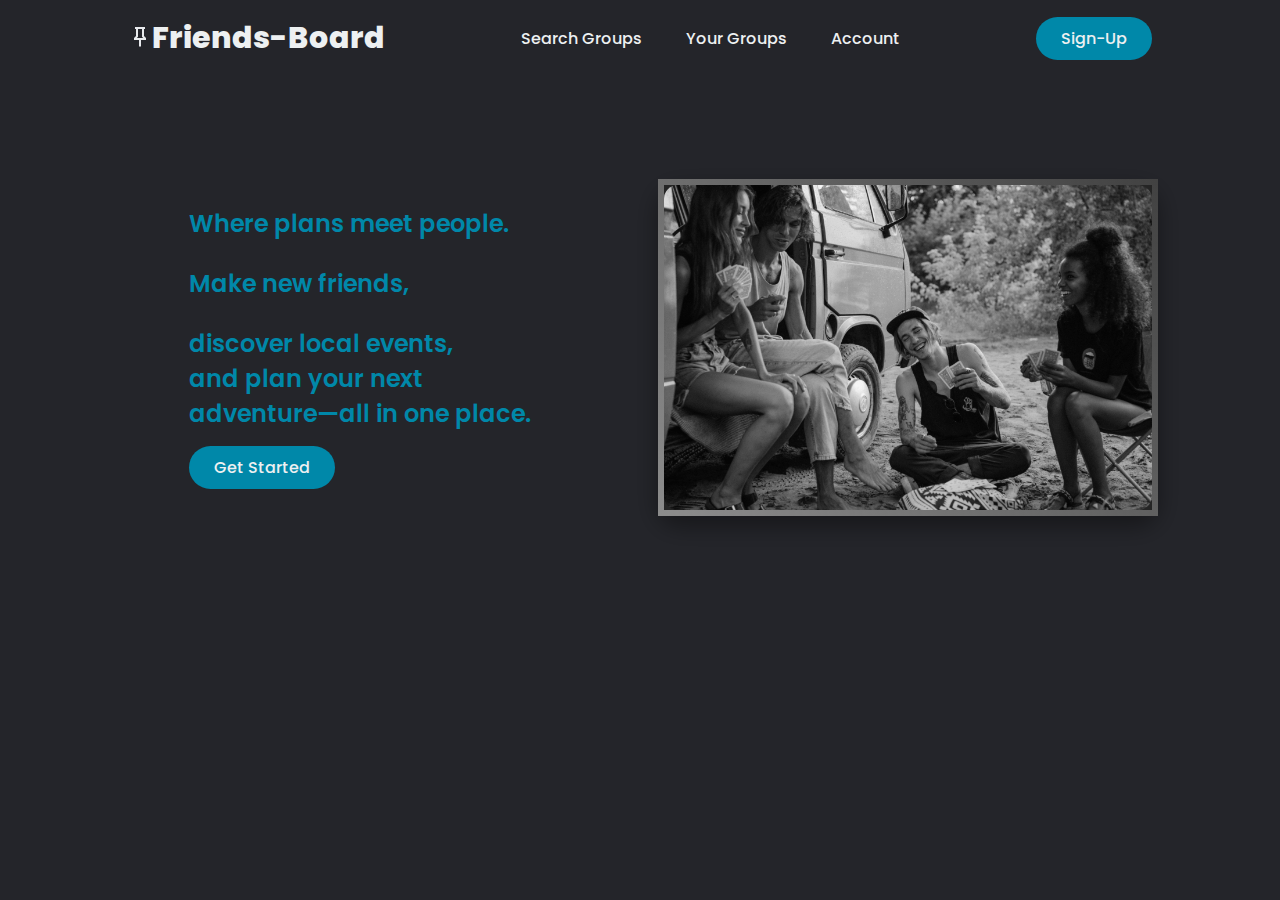
<file: index.html>
<!DOCTYPE html>
<html lang="en">
<head>
    <meta charset="UTF-8">
    <meta name="viewport" content="width=device-width, initial-scale=1.0">
    <title>Friends-Board</title>
    <link rel="stylesheet" href="homepage.css"></link>
    <script src="homepage.js" defer></script>
</head>
<body>
    <header>
        <a class="logo" href="index.html"><svg xmlns="http://www.w3.org/2000/svg" height="24px" viewBox="0 -960 960 960" width="24px" fill="#e8eaed"><path d="m640-480 80 80v80H520v240l-40 40-40-40v-240H240v-80l80-80v-280h-40v-80h400v80h-40v280Zm-286 80h252l-46-46v-314H400v314l-46 46Zm126 0Z"/></svg>Friends-Board</a>
        <nav>
            <ul class="navlinks">
                <li><a href="#" class="protected-link">Search Groups</a></li>
                <li><a href="#" class="protected-link">Your Groups</a></li>
                <li><a href="#" class="protected-link">Account</a></li>
            </ul>
            <div id="popup" class="popup-message">
                <p>This feature is available for logged-in users only.</p>
            </div>
        </nav>
        <a class="login" href="login/login.html"><button type="submit">Sign-Up</button></a>

    </header>
<div class="frontpage">
    <div class="intro">
        <a class="intro-discover">Where plans meet people.</a><br>
        <a class="intro-meet">Make new friends,</a><br>
        <a class="intro-and">discover local events,</a>
        <a class="intro-or">and plan your next adventure—all in one place.</a>
        <a href="login/login.html" class="get-started-btn"><button type="button">Get Started</button></a>
    </div>
    <img src="images/pexels-koolshooters-8974501.jpg" alt="https://www.pexels.com/" class="image">
</div>

    </nav>
    </header>
</body>
</html>
</file>
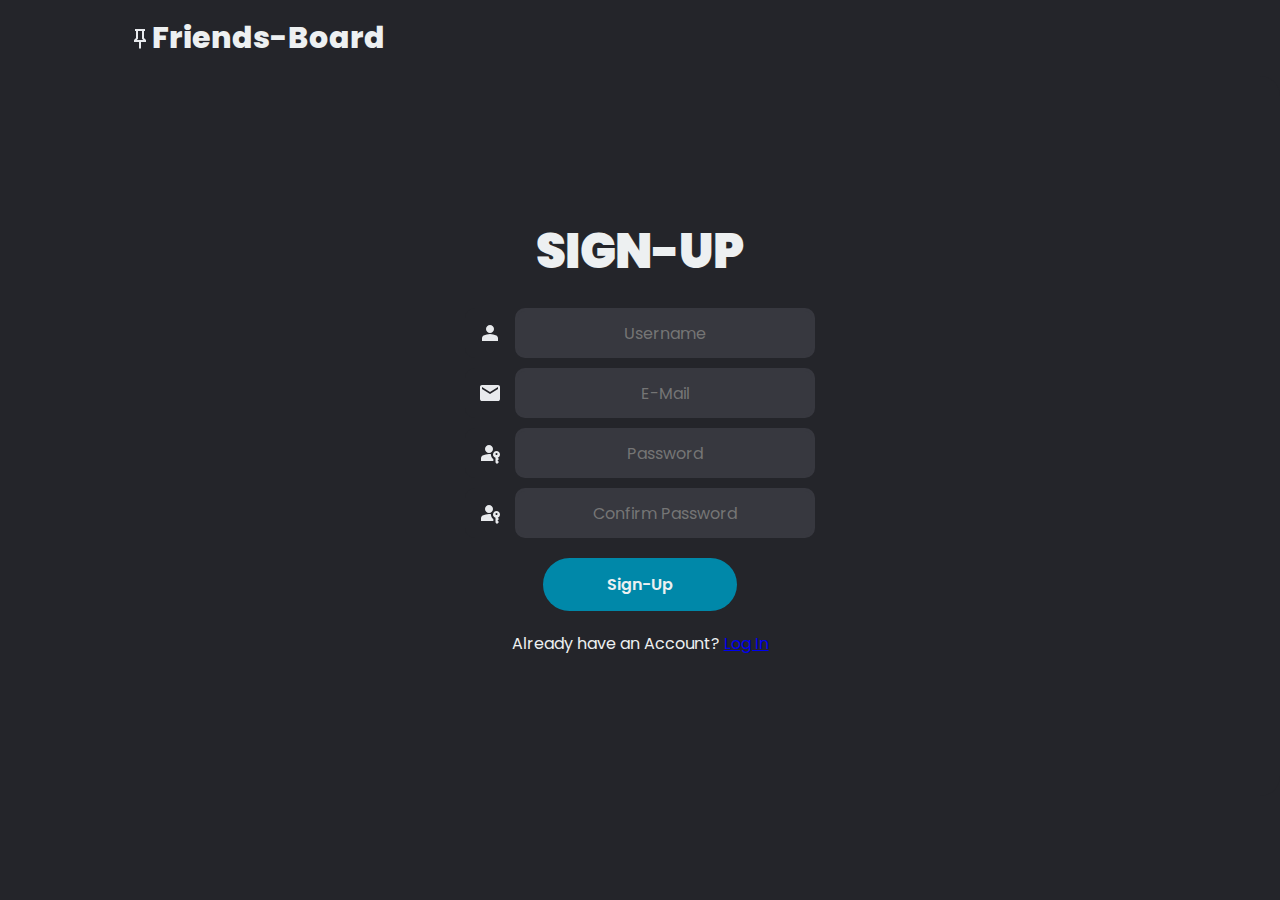
<file: login/login.html>
<!DOCTYPE html>
<html lang="en">
<head>
    <meta charset="UTF-8">
    <meta name="viewport" content="width=device-width, initial-scale=1.0">
    <title>Friends-Board</title>
    <link rel="stylesheet" href="login.css"></link>
    <script type="text/javascript" src="login.js" defer></script>
</head>
<body>
    <a class="logo" href="../index.html"><svg xmlns="http://www.w3.org/2000/svg" height="24px" viewBox="0 -960 960 960" width="24px" fill="#e8eaed"><path d="m640-480 80 80v80H520v240l-40 40-40-40v-240H240v-80l80-80v-280h-40v-80h400v80h-40v280Zm-286 80h252l-46-46v-314H400v314l-46 46Zm126 0Z"/></svg>Friends-Board</a>
    <div class="wrapper">
        <h1>Sign-Up</h1>
        <p id="error-message"></p>
        <form id="form" action="signup.php" method="POST">
            <div>
                <label for="username-input">
                    <svg xmlns="http://www.w3.org/2000/svg" height="24px" viewBox="0 -960 960 960" width="24px" fill="#e8eaed"><path d="M480-480q-66 0-113-47t-47-113q0-66 47-113t113-47q66 0 113 47t47 113q0 66-47 113t-113 47ZM160-160v-112q0-34 17.5-62.5T224-378q62-31 126-46.5T480-440q66 0 130 15.5T736-378q29 15 46.5 43.5T800-272v112H160Z"/></svg>
                </label>
                <input type="text" name="username" id="username-input" placeholder="Username">
            </div>
            <div>
                <label for="email-input">
                    <svg xmlns="http://www.w3.org/2000/svg" height="24px" viewBox="0 -960 960 960" width="24px" fill="#e8eaed"><path d="M160-160q-33 0-56.5-23.5T80-240v-480q0-33 23.5-56.5T160-800h640q33 0 56.5 23.5T880-720v480q0 33-23.5 56.5T800-160H160Zm320-280 320-200v-80L480-520 160-720v80l320 200Z"/></svg>
                </label>
                <input type="email" name="email" id="email-input" placeholder="E-Mail">
            </div>
            <div>
                <label for="password-input">
                    <svg xmlns="http://www.w3.org/2000/svg" height="24px" viewBox="0 -960 960 960" width="24px" fill="#e8eaed"><path d="M120-160v-112q0-34 17.5-62.5T184-378q62-31 126-46.5T440-440q20 0 40 1.5t40 4.5q-4 58 21 109.5t73 84.5v80H120ZM760-40l-60-60v-186q-44-13-72-49.5T600-420q0-58 41-99t99-41q58 0 99 41t41 99q0 45-25.5 80T790-290l50 50-60 60 60 60-80 80ZM440-480q-66 0-113-47t-47-113q0-66 47-113t113-47q66 0 113 47t47 113q0 66-47 113t-113 47Zm300 80q17 0 28.5-11.5T780-440q0-17-11.5-28.5T740-480q-17 0-28.5 11.5T700-440q0 17 11.5 28.5T740-400Z"/></svg>
                </label>
                <input type="password" name="password" id="password-input" placeholder="Password">
            </div>
            <div>
                <label for="repassword-input">
                    <svg xmlns="http://www.w3.org/2000/svg" height="24px" viewBox="0 -960 960 960" width="24px" fill="#e8eaed"><path d="M120-160v-112q0-34 17.5-62.5T184-378q62-31 126-46.5T440-440q20 0 40 1.5t40 4.5q-4 58 21 109.5t73 84.5v80H120ZM760-40l-60-60v-186q-44-13-72-49.5T600-420q0-58 41-99t99-41q58 0 99 41t41 99q0 45-25.5 80T790-290l50 50-60 60 60 60-80 80ZM440-480q-66 0-113-47t-47-113q0-66 47-113t113-47q66 0 113 47t47 113q0 66-47 113t-113 47Zm300 80q17 0 28.5-11.5T780-440q0-17-11.5-28.5T740-480q-17 0-28.5 11.5T700-440q0 17 11.5 28.5T740-400Z"/></svg>
                </label>
                <input type="password" name="repassword" id="repassword-input" placeholder="Confirm Password">
            </div>
            <button type="submit" id="button">Sign-Up</button>
        </form>
        <p>Already have an Account? <a href="login2.html">Log In</a></p>
    </div>

</body>
</html>
</file>
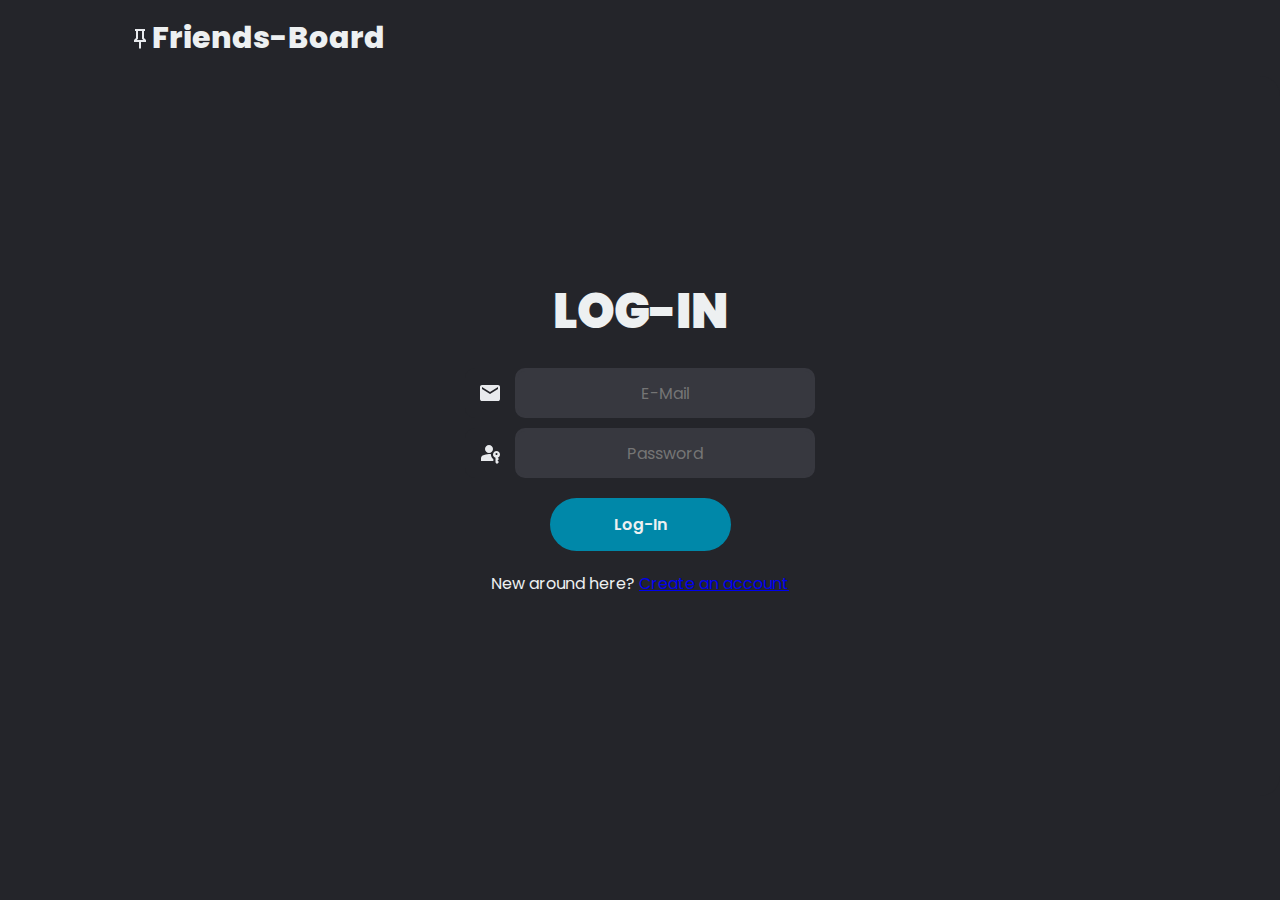
<file: login/login2.html>
<!DOCTYPE html>
<html lang="en">
<head>
    <meta charset="UTF-8">
    <meta name="viewport" content="width=device-width, initial-scale=1.0">
    <title>Friends-Board</title>
    <link rel="stylesheet" href="login.css"></link>
    <script type="text/javascript" src="login.js" defer></script>
</head>
<body>
    <a class="logo" href="../index.html"><svg xmlns="http://www.w3.org/2000/svg" height="24px" viewBox="0 -960 960 960" width="24px" fill="#e8eaed"><path d="m640-480 80 80v80H520v240l-40 40-40-40v-240H240v-80l80-80v-280h-40v-80h400v80h-40v280Zm-286 80h252l-46-46v-314H400v314l-46 46Zm126 0Z"/></svg>Friends-Board</a>
    <div class="wrapper">
        <h1>Log-In</h1>
        <p id="error-message"></p>
        <form id="form" action="login.php" method="POST">
            <div>
                <label for="email-input">
                    <svg xmlns="http://www.w3.org/2000/svg" height="24px" viewBox="0 -960 960 960" width="24px" fill="#e8eaed"><path d="M160-160q-33 0-56.5-23.5T80-240v-480q0-33 23.5-56.5T160-800h640q33 0 56.5 23.5T880-720v480q0 33-23.5 56.5T800-160H160Zm320-280 320-200v-80L480-520 160-720v80l320 200Z"/></svg>
                </label>
                <input type="email" name="email" id="email-input" placeholder="E-Mail">
            </div>
            <div>
                <label for="password-input">
                    <svg xmlns="http://www.w3.org/2000/svg" height="24px" viewBox="0 -960 960 960" width="24px" fill="#e8eaed"><path d="M120-160v-112q0-34 17.5-62.5T184-378q62-31 126-46.5T440-440q20 0 40 1.5t40 4.5q-4 58 21 109.5t73 84.5v80H120ZM760-40l-60-60v-186q-44-13-72-49.5T600-420q0-58 41-99t99-41q58 0 99 41t41 99q0 45-25.5 80T790-290l50 50-60 60 60 60-80 80ZM440-480q-66 0-113-47t-47-113q0-66 47-113t113-47q66 0 113 47t47 113q0 66-47 113t-113 47Zm300 80q17 0 28.5-11.5T780-440q0-17-11.5-28.5T740-480q-17 0-28.5 11.5T700-440q0 17 11.5 28.5T740-400Z"/></svg>
                </label>
                <input type="password" name="password" id="password-input" placeholder="Password">
            </div>
            <button type="submit" id="button">Log-In</button>
        </form>
        <p>New around here? <a href="login.html">Create an account</a></p>
    </div>

</body>
</html>
</file>
<file: homepage.css>
@import url('https://fonts.googleapis.com/css2?family=Poppins:ital,wght@0,100;0,200;0,300;0,400;0,500;0,600;0,700;0,800;0,900;1,100;1,200;1,300;1,400;1,500;1,600;1,700;1,800;1,900&display=swap');

* {
    box-sizing: border-box;
    margin: 0;
    padding: 0;
    background-color: #24252A;
    font-family: Poppins,Segoe UI, sans-serif;
}

li, a, button {
    font-weight: 500;
    font-size: 16px;
    color: #edf0f1;
    text-decoration: none;
}

header {
    display: flex;
    justify-content: space-between;
    align-items: center;
    padding: 15px 10%;
    cursor:pointer;
}

.navlinks {
    list-style:none;
}

.navlinks li {
    display: inline-block;
    padding: 0 20px;
}

.navlinks li a {
    transition: all 0.3 ease 0s;
}

.navlinks li a:hover {
    color:#0088a9;
}

button {
    padding: 9px 25px;
    background-color: rgba(0,136,169,1);
    border: none;
    border-radius: 50px;
    cursor:pointer;
    transition: all 0.3s ease 0s;

}
.links {
    display:none;
}

button:hover{
    background-color: rgba(0,136,169,0.8);
}

.logo{
    font-size: 30px; font-weight: 800; 
}

@media only screen and (max-width: 600px) {

    .links {
        display:contents;
    }
}


.open .mobile {
    display: flex;
    flex-direction: column;
    align-items: center;
    justify-content: flex-start;
}
.mobile {
    display: none;
    flex-direction: column;
    align-items: center;
    justify-content: flex-start;
    position: absolute;
    width: 100%;
    background-color: #24252A;
    z-index: 1000;
    padding: 20px 0;
}
.mobile ul {
    list-style: none;
    padding: 0;
    text-align: center;
}
.mobile li {
    padding: 15px 0;
}
.mobile a {
    color: #edf0f1;
    font-size: 18px;
    text-decoration: none;
}
.open {
    display: flex;
}
@media only screen and (max-width: 600px) {
    #bars {
        display: block;
    }
    nav {
        display: none;
    }
}
.intro {
    text-align: left; 
    max-width: 500px; 
    margin: 120px 10%; 
    padding: 10px;
}

.intro a {
    display: block; 
    font-size: 24px;
    font-weight: 600;
    color: rgba(0,136,169,1);
    text-decoration: none;
    transition: transform 0.3s ease, color 0.3s ease;
    
}

.intro a:hover {
    transform: translateX(10px);
    color: #00ccff;
}

.intro-discover {
    font-size: 32px;
    font-weight: bold;
    color: #ffffff;
}

.intro-and {
    font-size: 22px;
}

.intro-meet {
    font-size: 28px;
    color: #00ccff;
}

.image {
    max-width: 500px;
    height: auto;
    display: block;
    margin-left: auto;
    margin-right: 5%; 
    filter: grayscale(100%);
    border: 6px solid transparent;
    border-image: linear-gradient(45deg, #00aaff, #ff00aa);
    border-image-slice: 1;
    border-radius: 20px; 
    box-shadow: 0px 10px 25px rgba(0, 0, 0, 0.4);
    transition: filter 0.5s ease-in-out, transform 0.3s ease;
}

.image:hover {
    filter: grayscale(0%); 
    transform: scale(1.1); 
}
.frontpage {
    display: flex;
    align-items: center;
    justify-content: space-between; 
    max-width: 90%;
    margin: auto;
}


.get-started-btn {
    text-decoration: none;
}

.get-started-btn button {
    padding: 9px 25px;
    background-color: rgba(0, 136, 169, 1);
    border: none;
    border-radius: 50px;
    cursor: pointer;
    font-size: 16px;
    font-weight: 500;
    color: #edf0f1;
    transition: background-color 0.3s ease-in-out, transform 0.2s ease;
    margin-top: 15px;
}

.get-started-btn button:hover {
    background-color: rgba(0, 136, 169, 0.8);
    transform: scale(1.05); 
}

@media only screen and (max-width: 600px) {
    .intro {
        display:none;
    }

    .get-started-btn {
        display: flex;
        justify-content: center;
        margin-top: 20px;
    }

    .get-started-btn button {
        width: auto; 
        padding: 12px 30px;
        font-size: 18px; 
    }
    .image {
        display: none;
    }
}

.account b {
    color: #ffffff;
    font-size: 18px;
    padding-right: 20px;
}

.popup-message {
    position: fixed;
    top: 80px;
    left: 55%;
    transform: translateX(-50%);
    color: rgb(228, 17, 17);
    text-transform:uppercase;
    padding: 10px 15px;
    font-size: 20px;
    text-align: center;
    z-index: 1000;
    opacity: 0;
    visibility: hidden;
    transition: opacity 0.3s ease-in-out, visibility 0.3s ease-in-out;
}

.popup-message.active {
    opacity: 1;
    visibility: visible;
}
</file>
<file: login/login.css>
@import url('https://fonts.googleapis.com/css2?family=Poppins:ital,wght@0,100;0,200;0,300;0,400;0,500;0,600;0,700;0,800;0,900;1,100;1,200;1,300;1,400;1,500;1,600;1,700;1,800;1,900&display=swap');


* {
    box-sizing: border-box;
    margin: 0;
    padding: 0;
    background-color: #24252A;
    font-family: Poppins,Segoe UI, sans-serif;
    text-align: center;
}

.logo{
    font-size: 30px; 
    font-weight: 800;
    display: flex;
    align-items: center;
    padding: 15px 10%;
    cursor:pointer;
    color: #edf0f1;
    text-decoration: none;
}
body {
    min-height: 100vh;
}
.wrapper {
    height: 80vh;
    padding: 10px;
    border-radius: 0 20px 20px 0;
    box-sizing: border-box;
    display: flex;
    flex-direction: column;
    align-items: center;
    justify-content: center;
}
h1 {
    font-size: 3rem;
    font-weight: 900;
    text-transform: uppercase;
    color: #edf0f1;
}
form {
    margin-top: 20px;
    margin-bottom: 20px;
    display: flex;
    flex-direction: column;
    align-items: center;
    gap: 10px;
}
form > div {
    width: 100%;
    display: flex;
    justify-content: center;
}
form label {
    flex-shrink: 0;
    height: 50px;
    width: 50px;
    fill: #edf0f1;
    border-radius: 10px 0 0 10px;
    display: flex;
    justify-content: center;
    align-items: center;
}
p {
    color: #edf0f1;
}
form input {
    box-sizing: border-box;
    flex-grow: 1;
    min-width: 0;
    height: 50px;
    padding: 1em;
    font: inherit;
    border-radius: 10px 10px 10px 10px;
    background: #37383f;
    transition: 150ms ease;
    border: 3px solid #37383f;
    width: 300px;
}
form input:hover {
    border-color: rgba(0,136,169,1);
}
form input:focus {
    outline: none;
    border-color: rgba(0,136,169,1);
}
form button {
    margin-top:10px;
    border: none;
    border-radius: 1000px;
    padding: 0.85em 4em;
    background-color:rgba(0,136,169,1);
    color: #edf0f1;
    font: inherit;
    font-weight: 600;
    cursor: pointer;
    transition: 150ms ease;
}
form button:hover {
    background-color: rgba(0,136,169,0.8);
}
form button:focus {
    outline:none;
    background-color: rgba(0,136,169,1);
}
.incorrect input{
    border-color: red;
}
#error-message {
    display: flex;
    justify-content: center;
    flex-direction: column;
}
</file>
